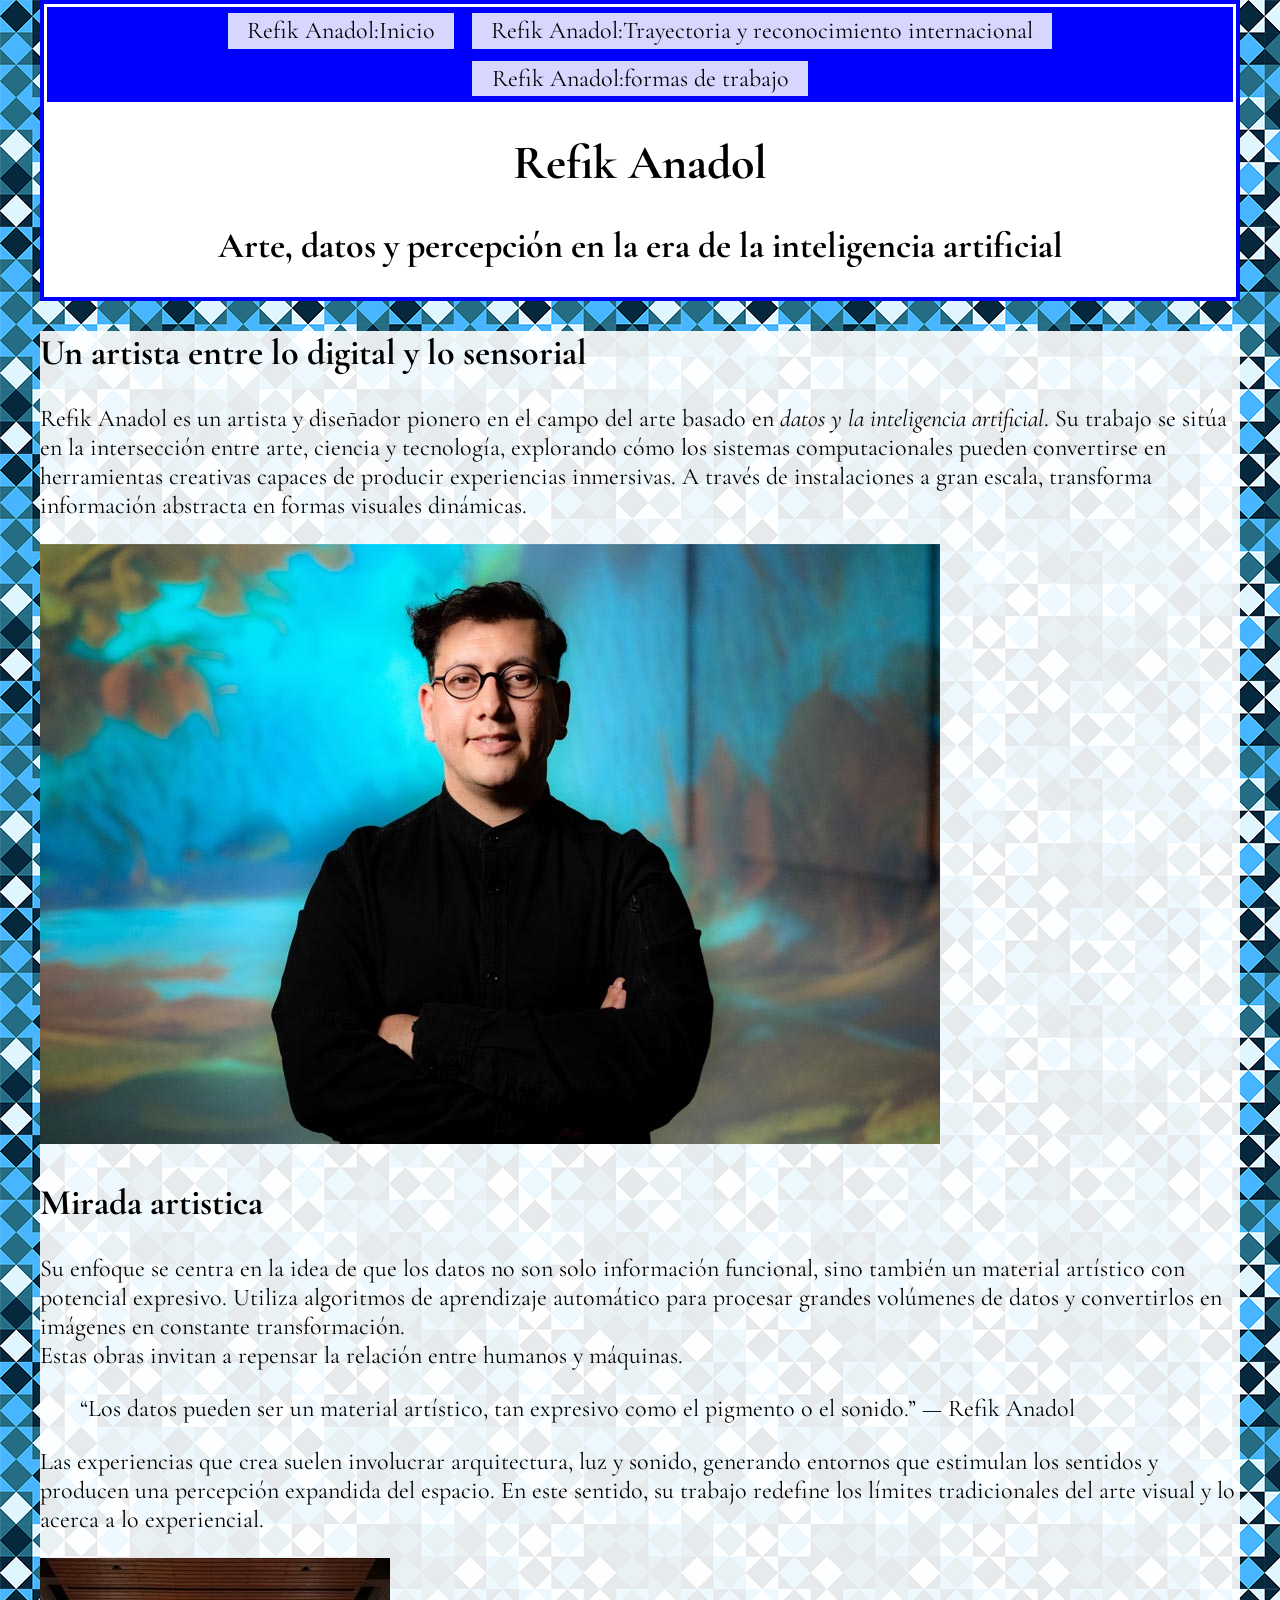
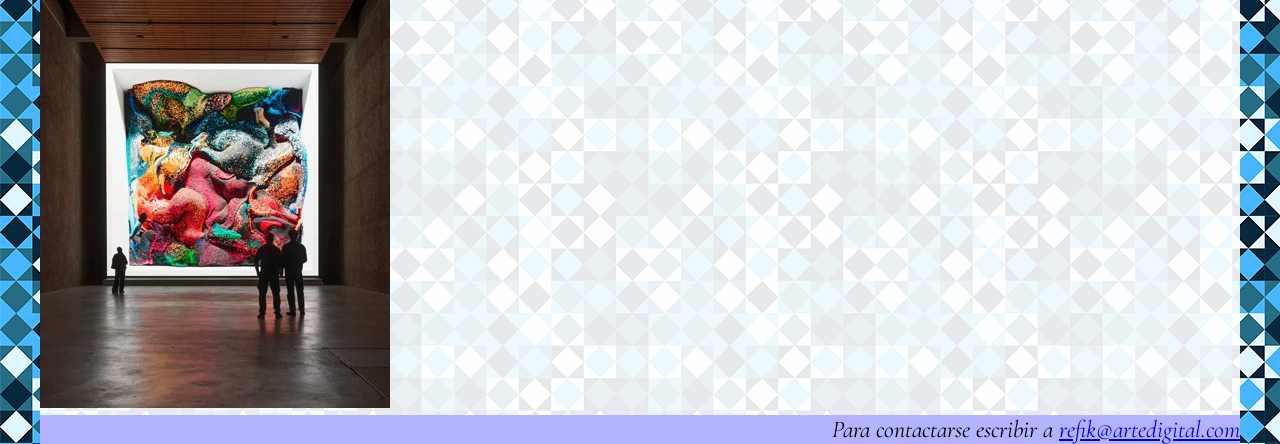
<file: index.html>
<!doctype html>
<html lang="es">
<head>
	<meta charset="utf-8">
	<title>Refik Anadol :Inicio</title>
	<link href="css/estilos.css" rel="stylesheet">
	<!--links googles fonts-->
	<link rel="preconnect" href="https://fonts.googleapis.com">
	<link rel="preconnect" href="https://fonts.gstatic.com" crossorigin>
	<link href="https://fonts.googleapis.com/css2?family=Cormorant+Garamond:ital,wght@0,300..700;1,300..700&family=Lato:ital,wght@0,100;0,300;0,400;0,700;0,900;1,100;1,300;1,400;1,700;1,900&display=swap" rel="stylesheet">
</head>
<body id="contenedor">
	<header>
		<nav>
			<ul>
				<li><a href="index.html">Refik Anadol:Inicio</a></li>
				<li><a href="2.html">Refik Anadol:Trayectoria y reconocimiento internacional</a></li>
				<li><a href="3.html">Refik Anadol:formas de trabajo</a></li>
			</ul>
		</nav>
		<h1>Refik Anadol</h1>
		<h2>Arte, datos y percepción en la era de la inteligencia artificial</h2>
	</header>
	<main>
		<!--S1--><section>
			<h2>Un artista entre lo digital y lo sensorial</h2>
			<p>Refik Anadol es un artista y diseñador pionero en el campo del arte basado en <em>datos y la inteligencia artificial</em>. Su trabajo se sitúa en la intersección entre arte, ciencia y tecnología, explorando cómo los sistemas computacionales pueden convertirse en herramientas creativas capaces de producir experiencias inmersivas. A través de instalaciones a gran escala, transforma información abstracta en formas visuales dinámicas.</p>
			<img src="img/anadol-1.jpg" alt="Fotografía de Refik Anadol">
			<!--A1--><article>
				<h2>Mirada artistica</h2><!--texto agregado-->
				<p>Su enfoque se centra en la idea de que los datos no son solo información funcional, sino también un material artístico con potencial expresivo. Utiliza algoritmos de aprendizaje automático para procesar grandes volúmenes de datos y convertirlos en imágenes en constante transformación.<br>Estas obras invitan a repensar la relación entre humanos y máquinas.</p>
				<blockquote>“Los datos pueden ser un material artístico, tan expresivo como el pigmento o el sonido.” — Refik Anadol</blockquote>
				<p>Las experiencias que crea suelen involucrar arquitectura, luz y sonido, generando entornos que estimulan los sentidos y producen una percepción expandida del espacio. En este sentido, su trabajo redefine los límites tradicionales del arte visual y lo acerca a lo experiencial.</p>
				<img src="img/anadol-3.jpg" alt="Obra de Anadol">
			</article>
		</section>
	</main>
	<footer>
		<address>Para contactarse escribir a <a href="mailto:refik@artedigital.com">refik@artedigital.com</a></address>
	</footer>
</body>
</html>
</file>
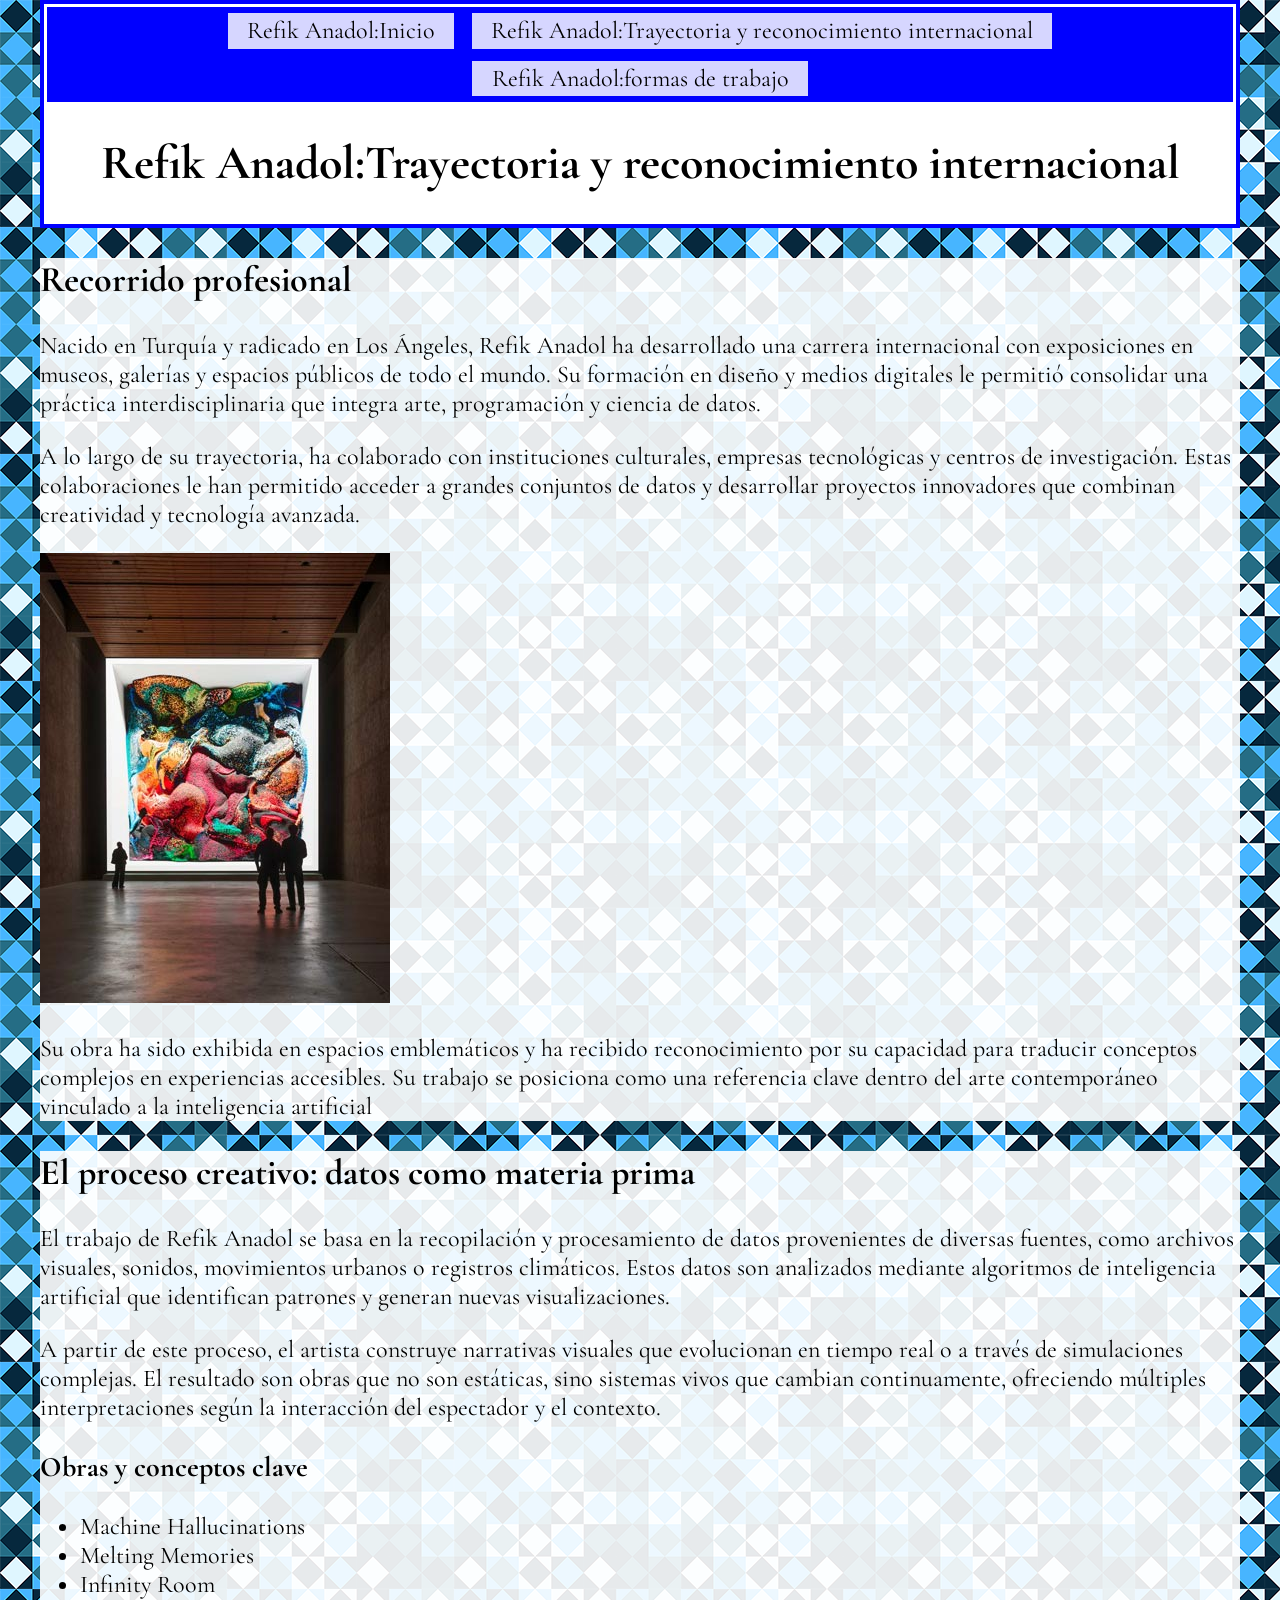
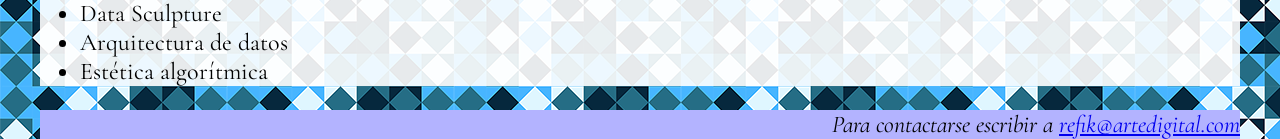
<file: 2.html>
<!doctype html>
<html lang="es">
<head>
	<meta charset="utf-8">
	<title>Refik Anadol:Trayectoria y reconocimiento internacional</title>
	<link href="css/estilos.css" rel="stylesheet">
	<!--links googles fonts-->
	<link rel="preconnect" href="https://fonts.googleapis.com">
	<link rel="preconnect" href="https://fonts.gstatic.com" crossorigin>
	<link href="https://fonts.googleapis.com/css2?family=Cormorant+Garamond:ital,wght@0,300..700;1,300..700&family=Lato:ital,wght@0,100;0,300;0,400;0,700;0,900;1,100;1,300;1,400;1,700;1,900&display=swap" rel="stylesheet">
</head>
<body id="contenedor">
	<header>
		<nav>
			<ul>
				<li><a href="index.html">Refik Anadol:Inicio</a></li>
				<li><a href="2.html">Refik Anadol:Trayectoria y reconocimiento internacional</a></li>
				<li><a href="3.html">Refik Anadol:formas de trabajo</a></li>
			</ul>
		</nav>
		<h1>Refik Anadol:Trayectoria y reconocimiento internacional</h1>
	</header>
	<!--todo el contenido--><main>
		<!--S1 recorrido--><section>
			<h2>Recorrido profesional</h2>
			<p>Nacido en Turquía y radicado en Los Ángeles, Refik Anadol ha desarrollado una carrera internacional con exposiciones en museos, galerías y espacios públicos de todo el mundo. Su formación en diseño y medios digitales le permitió consolidar una práctica interdisciplinaria que integra arte, programación y ciencia de datos.</p>
			<p>A lo largo de su trayectoria, ha colaborado con instituciones culturales, empresas tecnológicas y centros de investigación. Estas colaboraciones le han permitido acceder a grandes conjuntos de datos y desarrollar proyectos innovadores que combinan creatividad y tecnología avanzada.</p>
			<img src="img/anadol-3.jpg" alt="obra Anadol">
			<p>Su obra ha sido exhibida en espacios emblemáticos y ha recibido reconocimiento por su capacidad para traducir conceptos complejos en experiencias accesibles. Su trabajo se posiciona como una referencia clave dentro del arte contemporáneo vinculado a la inteligencia artificial</p>
		</section>
		<!--S2 sobre obras--><section>
				<h2>El proceso creativo: datos como materia prima</h2>
				<p>El trabajo de Refik Anadol se basa en la recopilación y procesamiento de datos provenientes de diversas fuentes, como archivos visuales, sonidos, movimientos urbanos o registros climáticos. Estos datos son analizados mediante algoritmos de inteligencia artificial que identifican patrones y generan nuevas visualizaciones.</p>
				<p>A partir de este proceso, el artista construye narrativas visuales que evolucionan en tiempo real o a través de simulaciones complejas. El resultado son obras que no son estáticas, sino sistemas vivos que cambian continuamente, ofreciendo múltiples interpretaciones según la interacción del espectador y el contexto.</p>
				<!--A1 lista de obras--><article>
			<!--titulo para la lista-->	<h3>Obras y conceptos clave</h3>
					<ul>
						<li>Machine Hallucinations</li>
						<li>Melting Memories</li>
						<li>Infinity Room</li>
						<li>Data Sculpture</li>
						<li>Arquitectura de datos</li>
						<li>Estética algorítmica</li>
					</ul>
			</article>
		</section>
	</main>
	<!--pie de pag--><footer>
		<!--info contacto--><address>Para contactarse escribir a <a href="mailto:refik@artedigital.com">refik@artedigital.com</a></address>
	</footer>
</body>
</html>
</file>
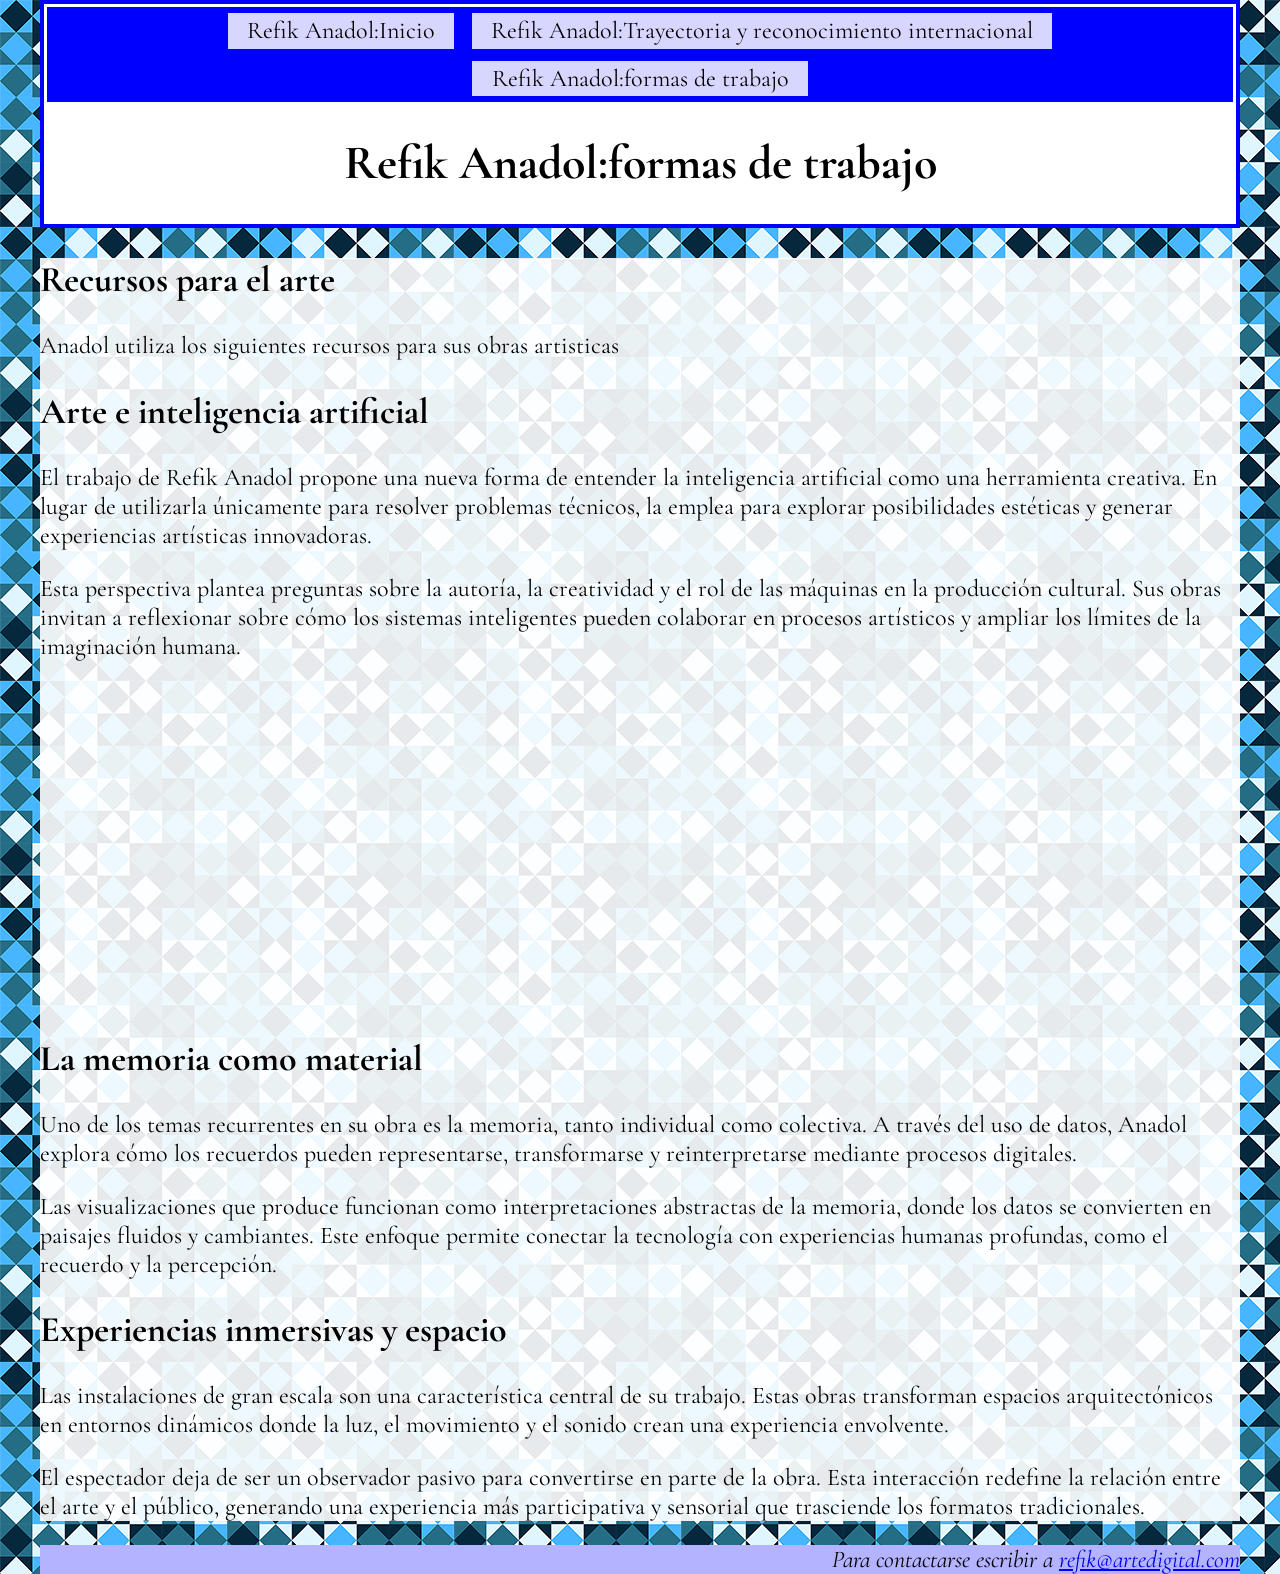
<file: 3.html>
<!doctype html>
<html lang="es">
<head>
	<meta charset="utf-8">
	<title>Refik Anadol: formas de trabajo</title>
	<link href="css/estilos.css" rel="stylesheet">
	<!--links googles fonts-->
	<link rel="preconnect" href="https://fonts.googleapis.com">
	<link rel="preconnect" href="https://fonts.gstatic.com" crossorigin>
	<link href="https://fonts.googleapis.com/css2?family=Cormorant+Garamond:ital,wght@0,300..700;1,300..700&family=Lato:ital,wght@0,100;0,300;0,400;0,700;0,900;1,100;1,300;1,400;1,700;1,900&display=swap" rel="stylesheet">
</head>
<body id="contenedor">
	<header>
		<nav>
			<ul>
				<li><a href="index.html">Refik Anadol:Inicio</a></li>
				<li><a href="2.html">Refik Anadol:Trayectoria y reconocimiento internacional</a></li>
				<li><a href="3.html">Refik Anadol:formas de trabajo</a></li>
			</ul>
		</nav>
		<h1>Refik Anadol:formas de trabajo</h1>
	</header>
	<!--TODO el contenido--><main>
		<!--S unico--><section>
			<h2>Recursos para el arte</h2>
			<p>Anadol utiliza los siguientes recursos para sus obras artisticas</p>
			<!--A1 ia--><article>
				<h2> Arte e inteligencia artificial</h2>
				<p>El trabajo de Refik Anadol propone una nueva forma de entender la inteligencia artificial como una herramienta creativa. En lugar de utilizarla únicamente para resolver problemas técnicos, la emplea para explorar posibilidades estéticas y generar experiencias artísticas innovadoras.</p>
				<p>Esta perspectiva plantea preguntas sobre la autoría, la creatividad y el rol de las máquinas en la producción cultural. Sus obras invitan a reflexionar sobre cómo los sistemas inteligentes pueden colaborar en procesos artísticos y ampliar los límites de la imaginación humana.</p>
				<iframe width="560" height="315" src="https://www.youtube.com/embed/iz7diOuaTos?si=DP8TEn0OPnLelwvo" title="YouTube video player" frameborder="0" allow="accelerometer; autoplay; clipboard-write; encrypted-media; gyroscope; picture-in-picture; web-share" referrerpolicy="strict-origin-when-cross-origin" allowfullscreen></iframe>
			</article>
			<!--A2 material--><article>
				<h2>La memoria como material</h2>
				<p>Uno de los temas recurrentes en su obra es la memoria, tanto individual como colectiva. A través del uso de datos, Anadol explora cómo los recuerdos pueden representarse, transformarse y reinterpretarse mediante procesos digitales.</p>
				<P>Las visualizaciones que produce funcionan como interpretaciones abstractas de la memoria, donde los datos se convierten en paisajes fluidos y cambiantes. Este enfoque permite conectar la tecnología con experiencias humanas profundas, como el recuerdo y la percepción.</p>
			</article>
			<!--A3 instalaciones--><article>
				<h2>Experiencias inmersivas y espacio</h2>
				<p>Las instalaciones de gran escala son una característica central de su trabajo. Estas obras transforman espacios arquitectónicos en entornos dinámicos donde la luz, el movimiento y el sonido crean una experiencia envolvente.</p>
				<p>El espectador deja de ser un observador pasivo para convertirse en parte de la obra. Esta interacción redefine la relación entre el arte y el público, generando una experiencia más participativa y sensorial que trasciende los formatos tradicionales.</p>
			</article>
		</section>
	</main>
	<!--pie de pag--><footer>
		<!--info contacto--><address>Para contactarse escribir a <a href="mailto:refik@artedigital.com">refik@artedigital.com</a></address>
	</footer>
</body>
</html>
</file>
<file: css/estilos.css>
/*GENERALES*/
#contenedor{
	width: 100%;
	max-width: 1200px;
}

*{box-sizing: border-box;}

header{
	background-color: white;
	border: 0.3rem solid blue;
}

header h1,header h2{ /*descendiente para centrar titulo principal*/
	text-align: center;
}

/*menu navegacion*/
nav ul{
	background-color: blue;
	list-style: none;
	padding: 0;
	margin: 0.2rem;
	text-align: center;
}

nav li{
	display: inline-block;
	margin: 0;
}

/* links */
nav a{
	display: inline-block;
	padding: 0.2rem 1.2rem;
	text-decoration: none;
	border: 0.4rem solid blue;
}

/* normal */
nav a:link{
	background-color: #d6d6ff;
	color: black;
}

/* visitado */
nav a:visited {
	background-color: #d6d6ff;
	color: black;
}

/* mouse encima */
nav a:hover{
	background-color: blue;
	color: white;
}

/* click */
nav a:active{
	background-color: darkblue;
	color: white;
}
/*fin menu navegacion*/


body {
	background-image: url(../img/fondo.png);
	background-repeat: repeat;
	font-family: "Cormorant Garamond", serif;
	font-size: x-large;
	margin: 0 auto; /*centra el cuerpo*/
	padding: 2 rem;
}

section{
	background-color: rgba(255,255,255,0.9);
}

footer{
	background-color: #b3b3ff;
	text-align: right;
}
</file>
